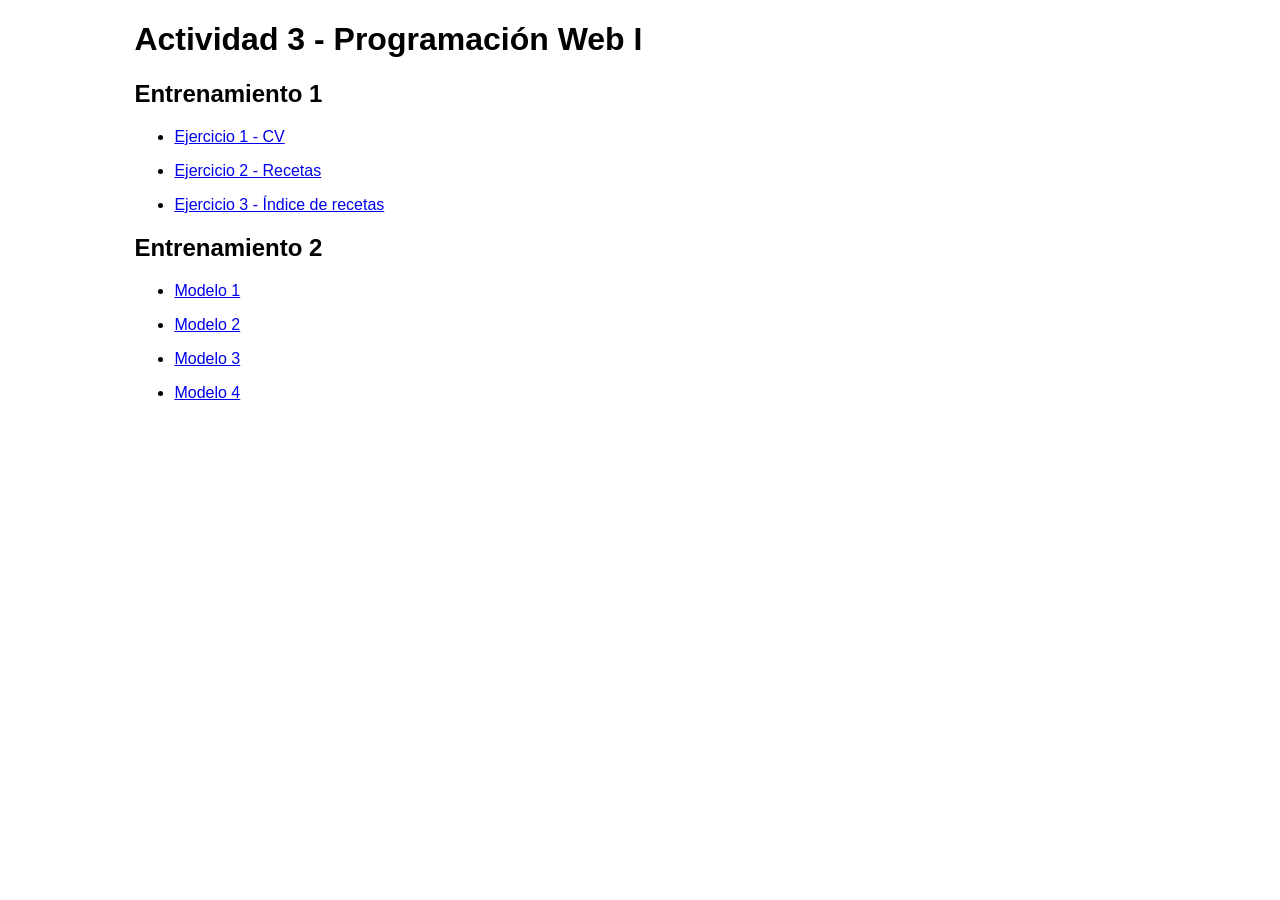
<file: index.html>
<!DOCTYPE html>
<html lang="es">
<head>
    <meta charset="UTF-8">
    <meta name="viewport" content="width=device-width, initial-scale=1.0">
    <title>Actividad 3 - Índice</title>
    <style>
        body { font-family: Arial, sans-serif; }
        main { width: 80%; margin: auto; }
        li { margin: 1em 0; }
    </style>
</head>
<body>
    <main>
        <h1>Actividad 3 - Programación Web I</h1>
        <h2>Entrenamiento 1</h2>
        <ul>
            <li><a href="entrenamiento_01/ejercicio_01/index.html">Ejercicio 1 - CV</a></li>
            <li><a href="entrenamiento_01/ejercicio_02/index.html">Ejercicio 2 - Recetas</a></li>
            <li><a href="entrenamiento_01/ejercicio_03/index.html">Ejercicio 3 - Índice de recetas</a></li>
        </ul>
        <h2>Entrenamiento 2</h2>
        <ul>
            <li><a href="entrenamiento_02/modelo1.html">Modelo 1</a></li>
            <li><a href="entrenamiento_02/modelo2.html">Modelo 2</a></li>
            <li><a href="entrenamiento_02/modelo3.html">Modelo 3</a></li>
            <li><a href="entrenamiento_02/modelo4.html">Modelo 4</a></li>
        </ul>
    </main>
</body>
</html>
</file>
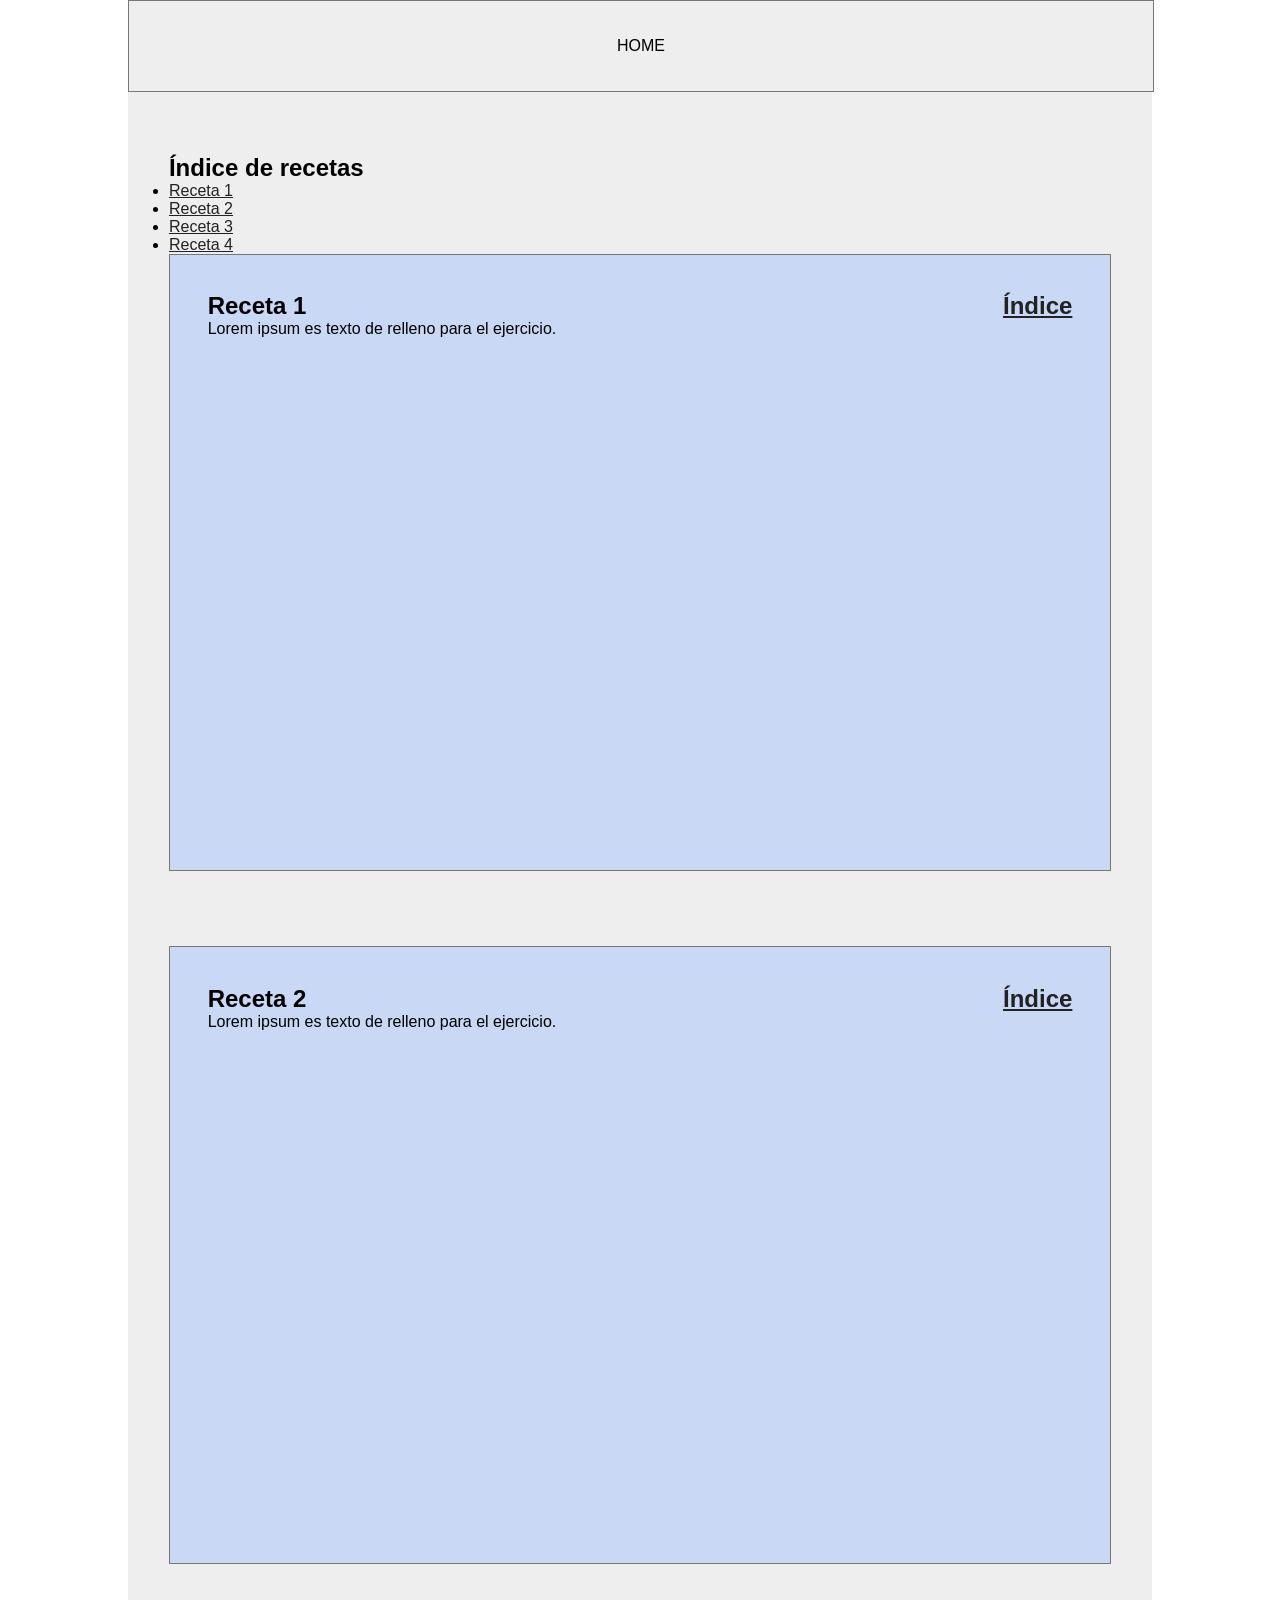
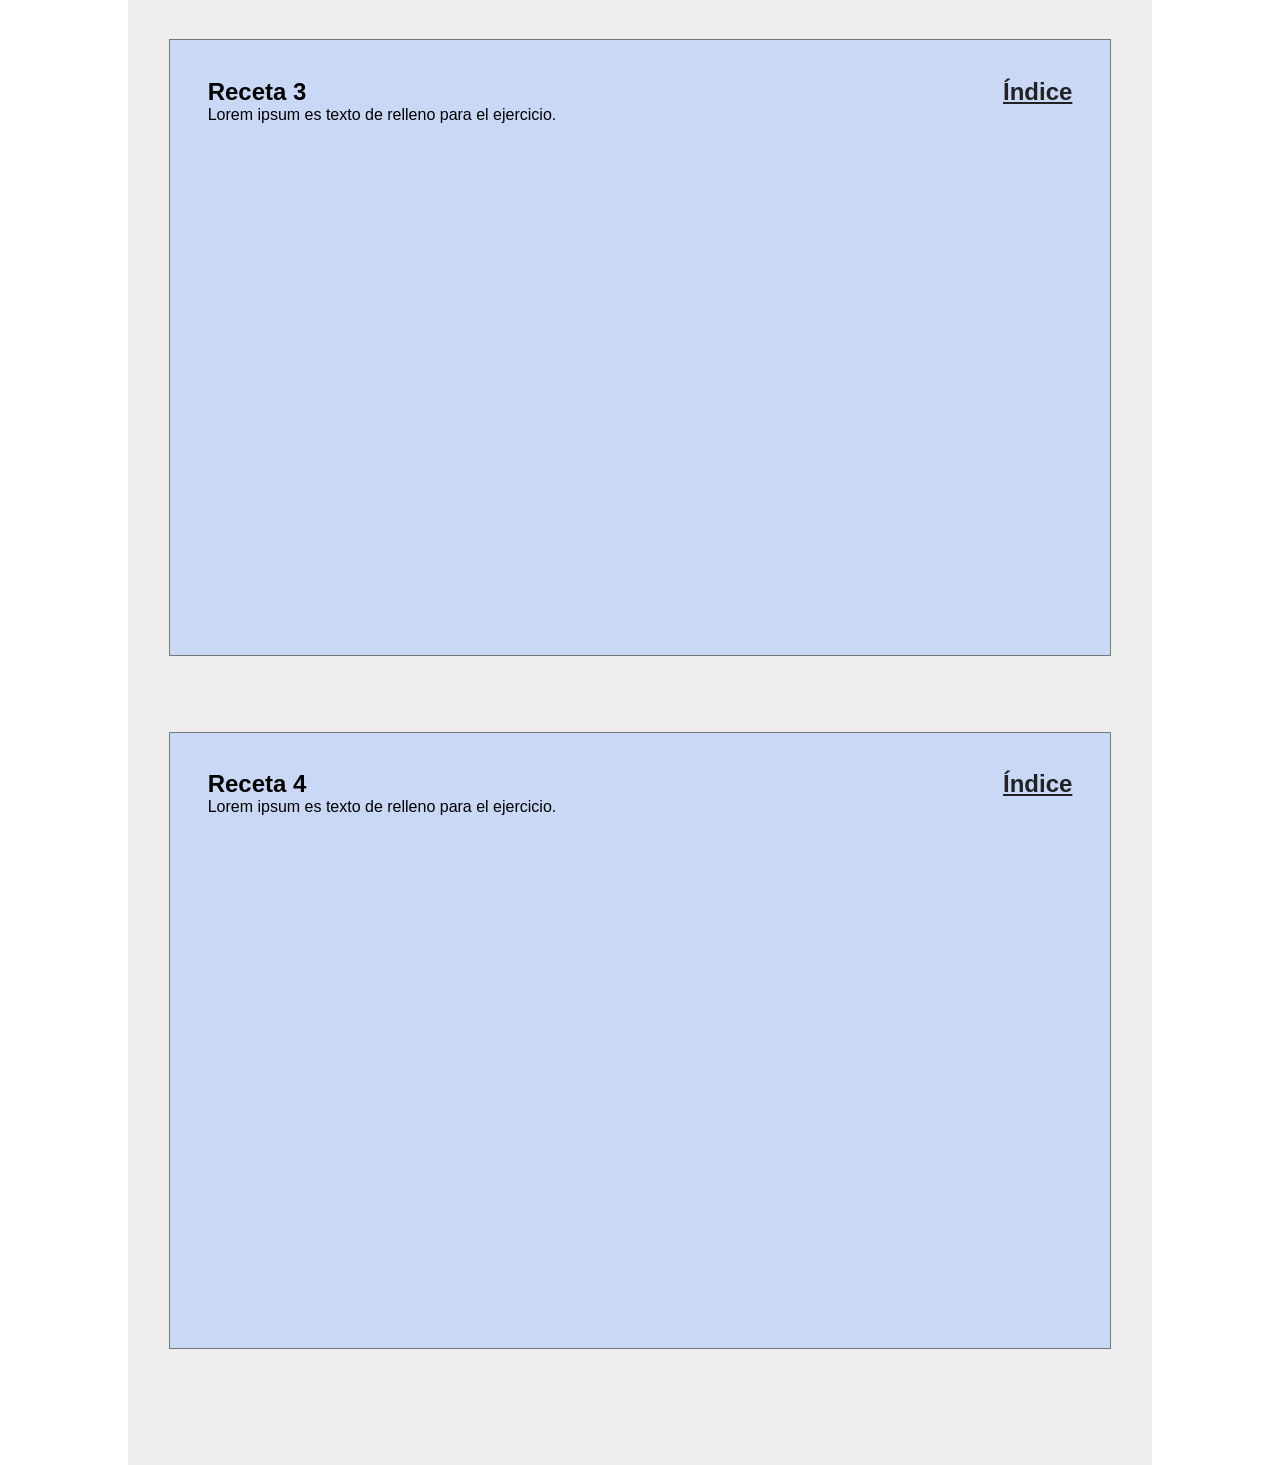
<file: entrenamiento_01/ejercicio_03/index.html>
<!DOCTYPE html><html lang="es"><head><meta charset="UTF-8"><meta name="viewport" content="width=device-width, initial-scale=1.0"><title>Índice de recetas</title><link rel="stylesheet" href="styles.css"></head><body><div class="pagina"><header id="inicio">HOME</header><main><h2>Índice de recetas</h2><ul><li><a href="#receta1">Receta 1</a></li><li><a href="#receta2">Receta 2</a></li><li><a href="#receta3">Receta 3</a></li><li><a href="#receta4">Receta 4</a></li></ul><section class="receta" id="receta1"><h2>Receta 1 <a href="#inicio">Índice</a></h2><p>Lorem ipsum es texto de relleno para el ejercicio.</p></section><section class="receta" id="receta2"><h2>Receta 2 <a href="#inicio">Índice</a></h2><p>Lorem ipsum es texto de relleno para el ejercicio.</p></section><section class="receta" id="receta3"><h2>Receta 3 <a href="#inicio">Índice</a></h2><p>Lorem ipsum es texto de relleno para el ejercicio.</p></section><section class="receta" id="receta4"><h2>Receta 4 <a href="#inicio">Índice</a></h2><p>Lorem ipsum es texto de relleno para el ejercicio.</p></section></main></div></body></html>
</file>
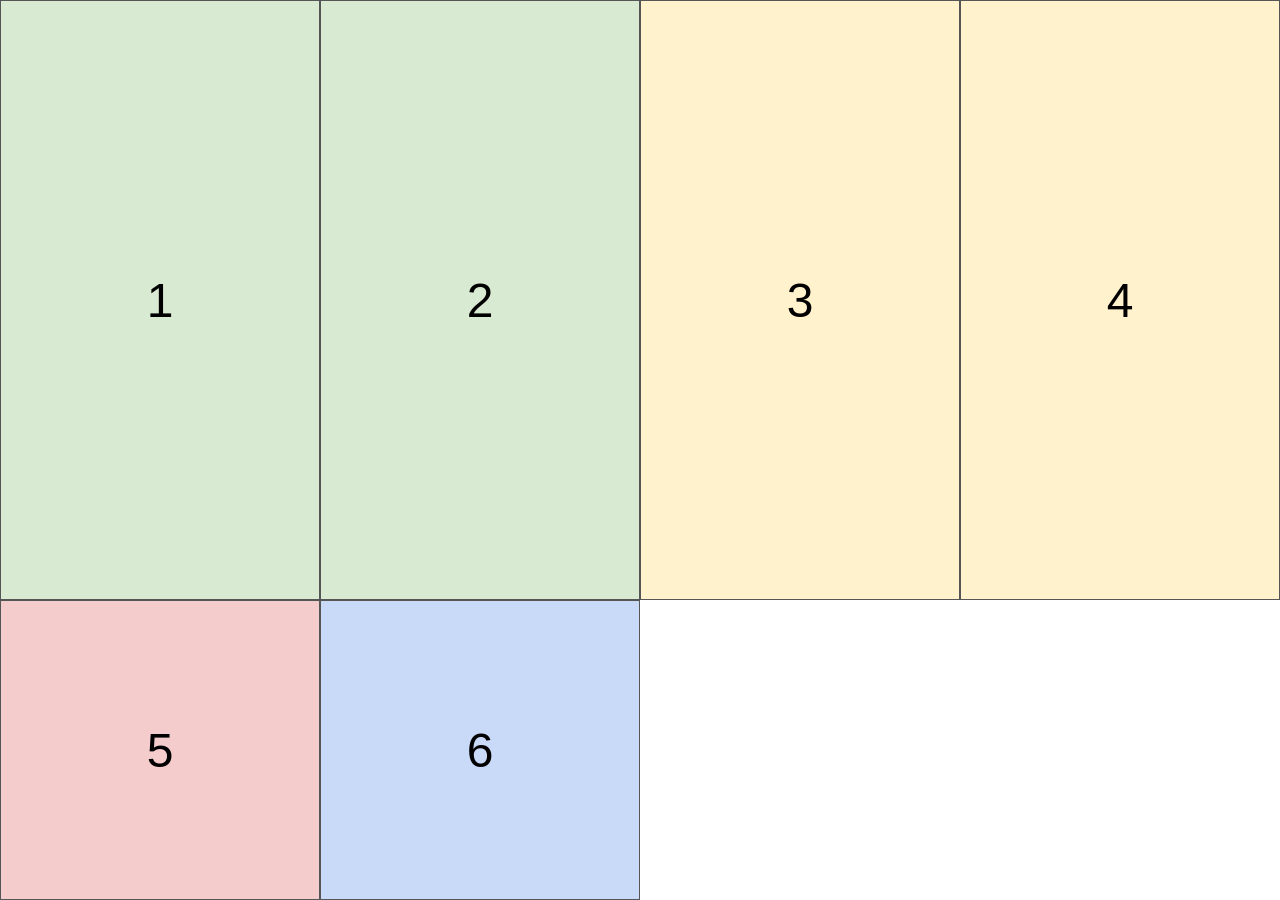
<file: entrenamiento_02/modelo1.html>
<!DOCTYPE html><html lang="es"><head><meta charset="UTF-8"><meta name="viewport" content="width=device-width, initial-scale=1.0"><title>Modelo 1</title><link rel="stylesheet" href="styles.css"><style>.modelo { grid-template-columns: 1fr 1fr 1fr 1fr; grid-template-rows: 2fr 1fr; grid-template-areas: "uno dos" "tres cuatro cinco seis"; }

@media screen and (max-width: 700px) { .modelo { grid-template-columns: 1fr 1fr; grid-template-rows: 1fr 1fr 1fr 1fr; grid-template-areas: "uno uno" "dos dos" "tres cuatro" "cinco seis"; } }
</style></head><body><main class="modelo"><div class="celda uno">1</div><div class="celda dos">2</div><div class="celda tres">3</div><div class="celda cuatro">4</div><div class="celda cinco">5</div><div class="celda seis">6</div></main></body></html>
</file>
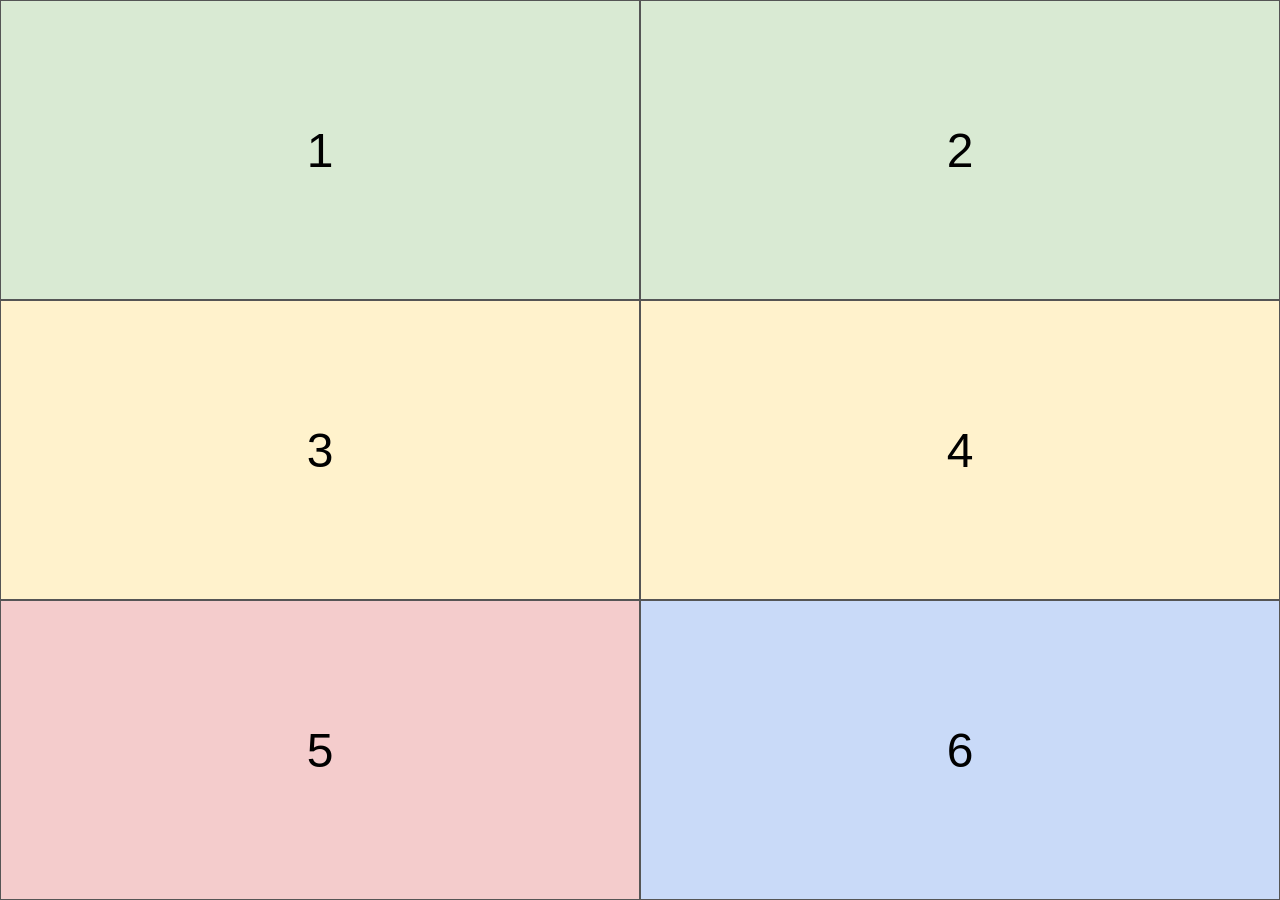
<file: entrenamiento_02/modelo2.html>
<!DOCTYPE html><html lang="es"><head><meta charset="UTF-8"><meta name="viewport" content="width=device-width, initial-scale=1.0"><title>Modelo 2</title><link rel="stylesheet" href="styles.css"><style>.modelo { grid-template-columns: 1fr 1fr; grid-template-rows: 1fr 1fr 1fr; grid-template-areas: "uno dos" "tres cuatro" "cinco seis"; }

@media screen and (max-width: 700px) { .modelo { grid-template-columns: 1fr 1fr; grid-template-rows: 1fr 1fr 1fr 1fr 1fr; grid-template-areas: "seis seis" "cinco cinco" "tres cuatro" "dos dos" "uno uno"; } }
</style></head><body><main class="modelo"><div class="celda uno">1</div><div class="celda dos">2</div><div class="celda tres">3</div><div class="celda cuatro">4</div><div class="celda cinco">5</div><div class="celda seis">6</div></main></body></html>
</file>
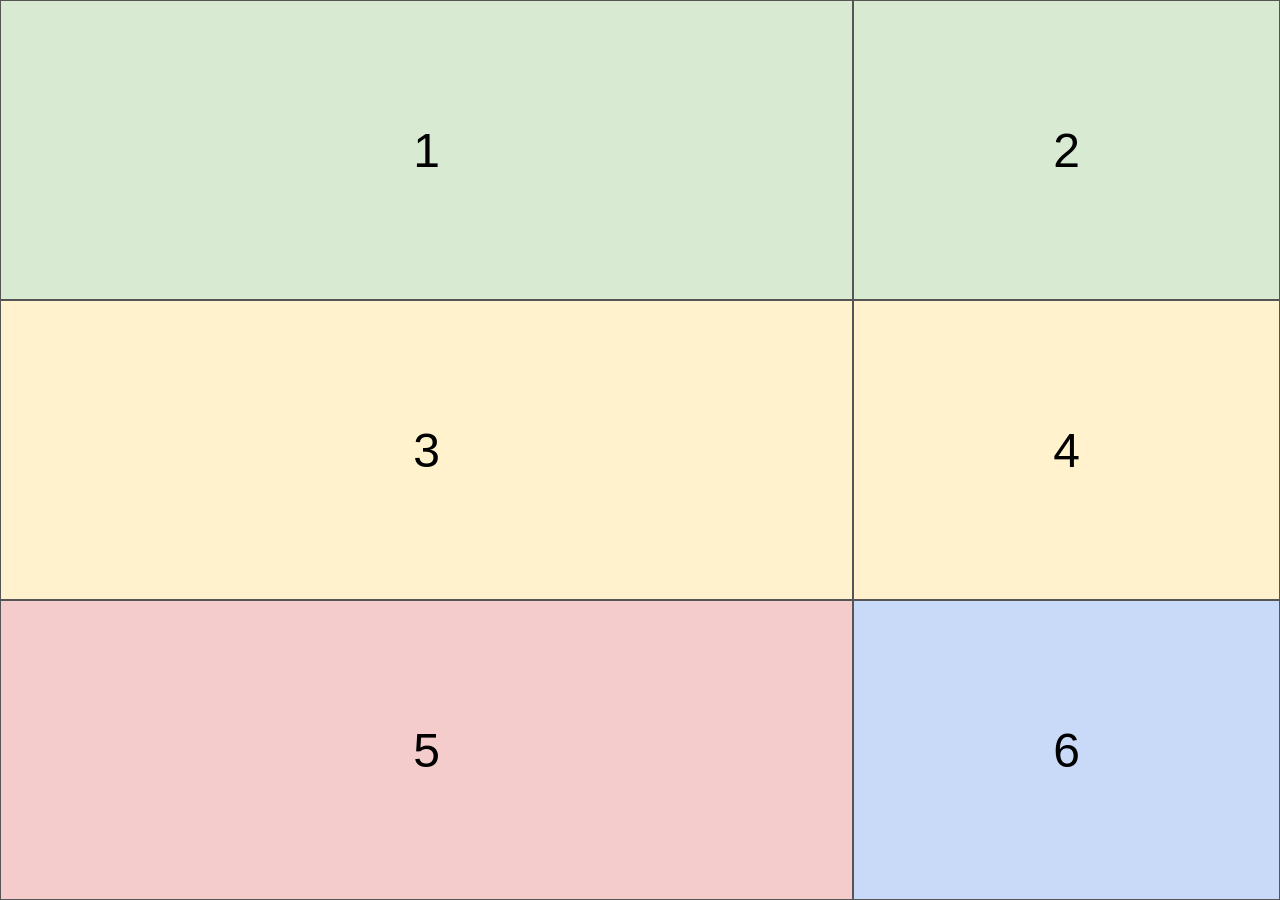
<file: entrenamiento_02/modelo3.html>
<!DOCTYPE html><html lang="es"><head><meta charset="UTF-8"><meta name="viewport" content="width=device-width, initial-scale=1.0"><title>Modelo 3</title><link rel="stylesheet" href="styles.css"><style>.modelo { grid-template-columns: 2fr 1fr; grid-template-rows: 1fr 1fr 1fr; grid-template-areas: "uno dos" "tres cuatro" "cinco seis"; }

@media screen and (max-width: 700px) { .modelo { grid-template-columns: 1fr; grid-template-rows: 1fr 1fr 1fr; grid-template-areas: "uno" "tres" "seis"; } .dos, .cuatro, .cinco { display: none; } }
</style></head><body><main class="modelo"><div class="celda uno">1</div><div class="celda dos">2</div><div class="celda tres">3</div><div class="celda cuatro">4</div><div class="celda cinco">5</div><div class="celda seis">6</div></main></body></html>
</file>
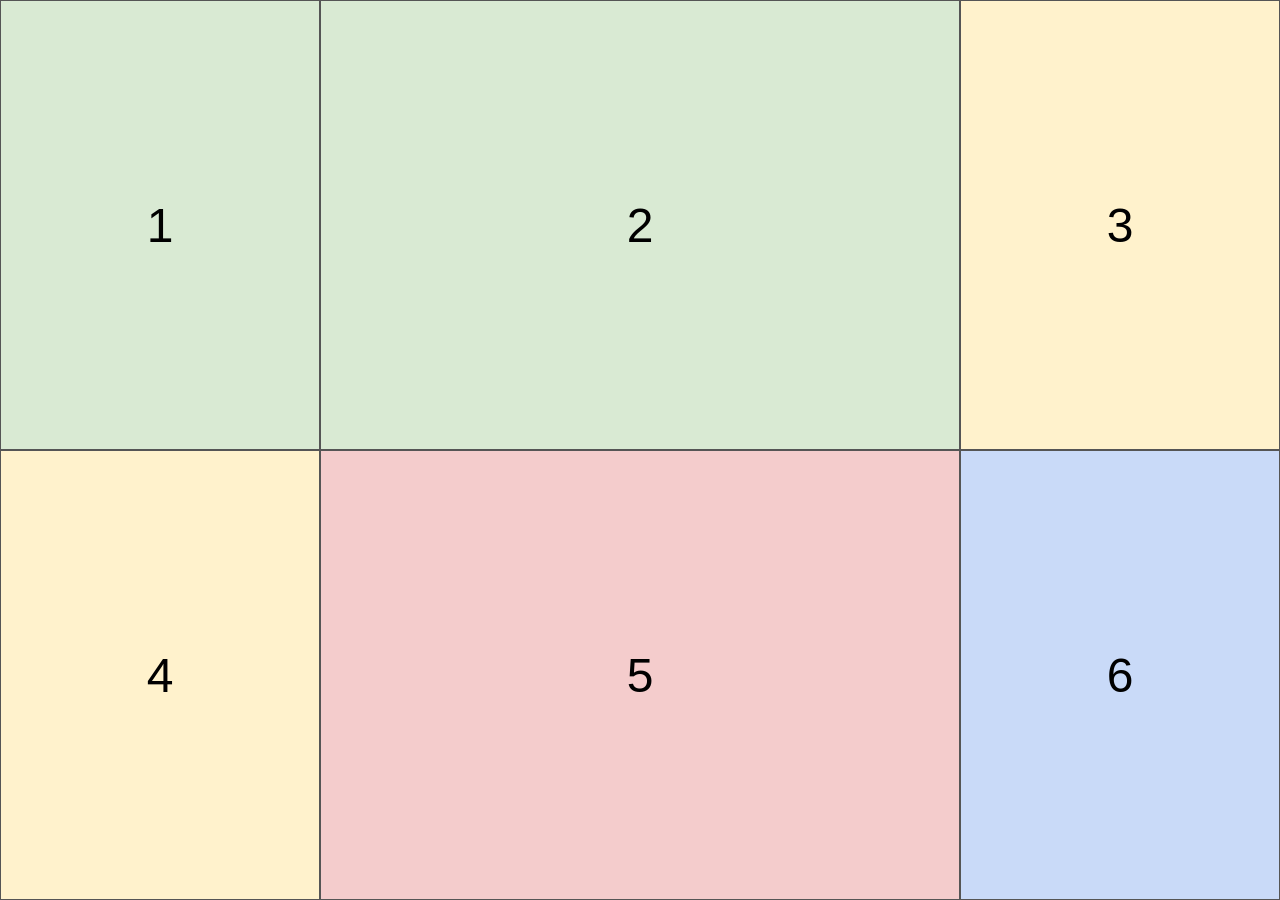
<file: entrenamiento_02/modelo4.html>
<!DOCTYPE html><html lang="es"><head><meta charset="UTF-8"><meta name="viewport" content="width=device-width, initial-scale=1.0"><title>Modelo 4</title><link rel="stylesheet" href="styles.css"><style>.modelo { grid-template-columns: 1fr 2fr 1fr; grid-template-rows: 1fr 1fr; grid-template-areas: "uno dos cuatro" "cinco tres cuatro"; }

@media screen and (max-width: 900px) and (min-width: 701px) { .modelo { grid-template-columns: 2fr 1fr; grid-template-rows: 1fr 1fr 1fr; grid-template-areas: "uno dos" "tres cuatro" "cinco seis"; } }
@media screen and (max-width: 700px) { .modelo { grid-template-columns: 1fr; grid-template-rows: 1fr 1fr 1fr 1fr 1fr 1fr; grid-template-areas: "uno" "dos" "tres" "cuatro" "cinco" "seis"; } }
</style></head><body><main class="modelo"><div class="celda uno">1</div><div class="celda dos">2</div><div class="celda tres">3</div><div class="celda cuatro">4</div><div class="celda cinco">5</div><div class="celda seis">6</div></main></body></html>
</file>
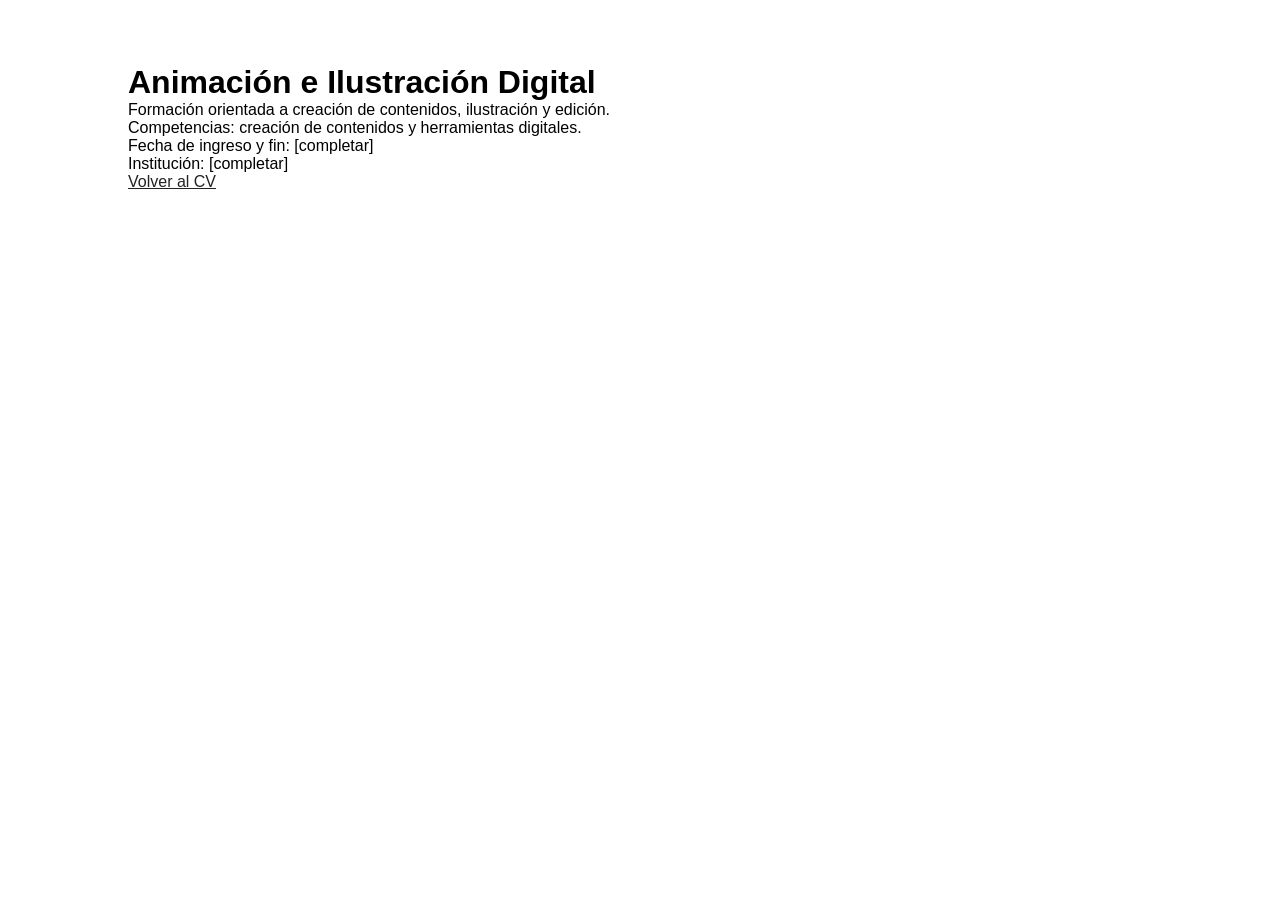
<file: entrenamiento_01/ejercicio_01/animacion.html>
<!DOCTYPE html>
<html lang="es">
<head><meta charset="UTF-8"><meta name="viewport" content="width=device-width, initial-scale=1.0"><title>Animación e Ilustración Digital</title><link rel="stylesheet" href="detalle.css"></head>
<body><main class="detalle"><h1>Animación e Ilustración Digital</h1><p>Formación orientada a creación de contenidos, ilustración y edición.</p><p>Competencias: creación de contenidos y herramientas digitales.</p><p>Fecha de ingreso y fin: [completar]</p><p>Institución: [completar]</p><p><a href="index.html">Volver al CV</a></p></main></body></html>
</file>
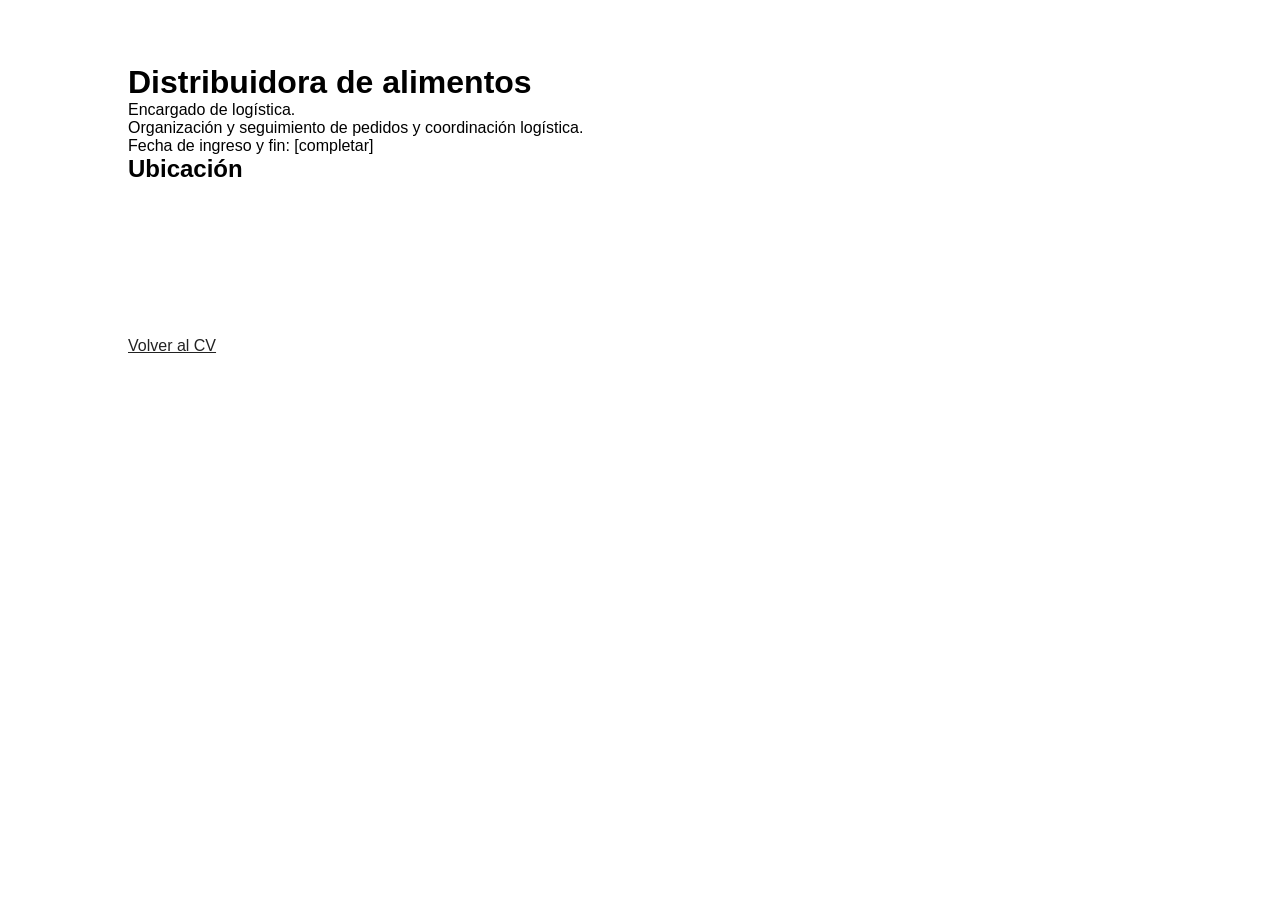
<file: entrenamiento_01/ejercicio_01/experiencia_1.html>
<!DOCTYPE html>
<html lang="es">
<head><meta charset="UTF-8"><meta name="viewport" content="width=device-width, initial-scale=1.0"><title>Distribuidora de alimentos</title><link rel="stylesheet" href="detalle.css"></head>
<body><main class="detalle"><h1>Distribuidora de alimentos</h1><p>Encargado de logística.</p><p>Organización y seguimiento de pedidos y coordinación logística.</p><p>Fecha de ingreso y fin: [completar]</p><h2>Ubicación</h2><iframe class="mapa" src="https://www.openstreetmap.org/export/embed.html?bbox=-58.70%2C-34.70%2C-58.45%2C-34.50&layer=mapnik" title="Mapa"></iframe><p><a href="index.html">Volver al CV</a></p></main></body></html>
</file>
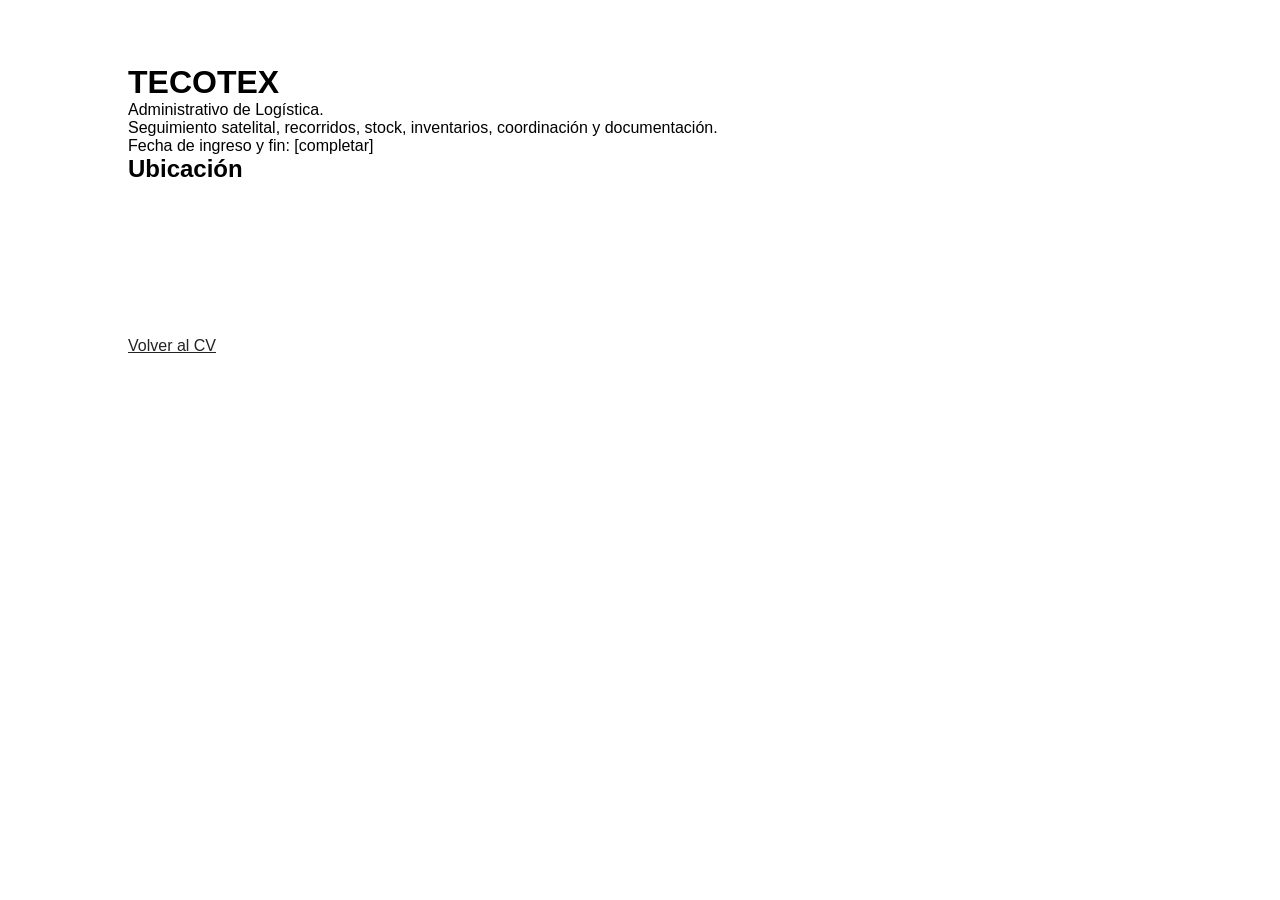
<file: entrenamiento_01/ejercicio_01/experiencia_2.html>
<!DOCTYPE html>
<html lang="es">
<head><meta charset="UTF-8"><meta name="viewport" content="width=device-width, initial-scale=1.0"><title>TECOTEX</title><link rel="stylesheet" href="detalle.css"></head>
<body><main class="detalle"><h1>TECOTEX</h1><p>Administrativo de Logística.</p><p>Seguimiento satelital, recorridos, stock, inventarios, coordinación y documentación.</p><p>Fecha de ingreso y fin: [completar]</p><h2>Ubicación</h2><iframe class="mapa" src="https://www.openstreetmap.org/export/embed.html?bbox=-58.70%2C-34.70%2C-58.45%2C-34.50&layer=mapnik" title="Mapa"></iframe><p><a href="index.html">Volver al CV</a></p></main></body></html>
</file>
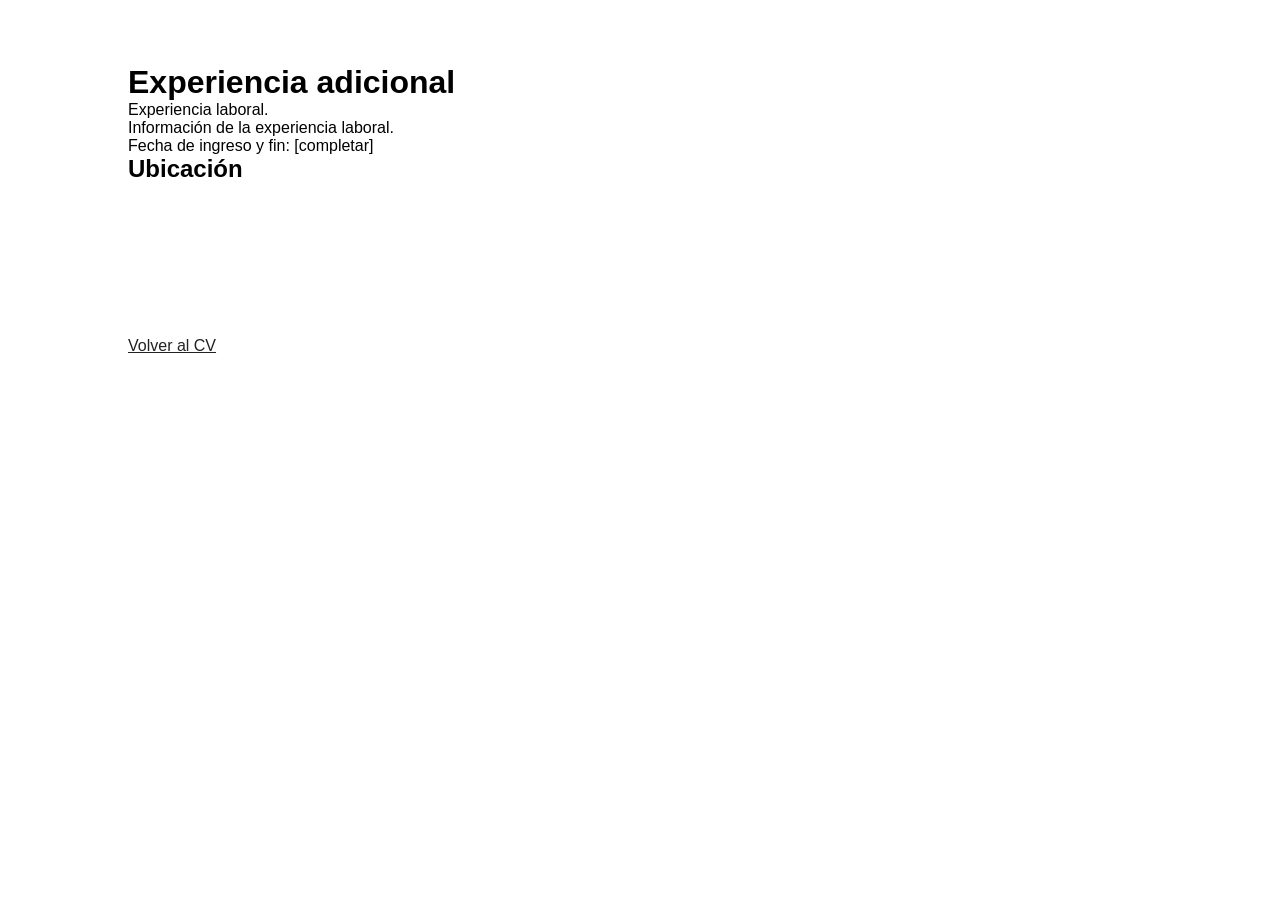
<file: entrenamiento_01/ejercicio_01/experiencia_3.html>
<!DOCTYPE html>
<html lang="es">
<head><meta charset="UTF-8"><meta name="viewport" content="width=device-width, initial-scale=1.0"><title>Experiencia adicional</title><link rel="stylesheet" href="detalle.css"></head>
<body><main class="detalle"><h1>Experiencia adicional</h1><p>Experiencia laboral.</p><p>Información de la experiencia laboral.</p><p>Fecha de ingreso y fin: [completar]</p><h2>Ubicación</h2><iframe class="mapa" src="https://www.openstreetmap.org/export/embed.html?bbox=-58.70%2C-34.70%2C-58.45%2C-34.50&layer=mapnik" title="Mapa"></iframe><p><a href="index.html">Volver al CV</a></p></main></body></html>
</file>
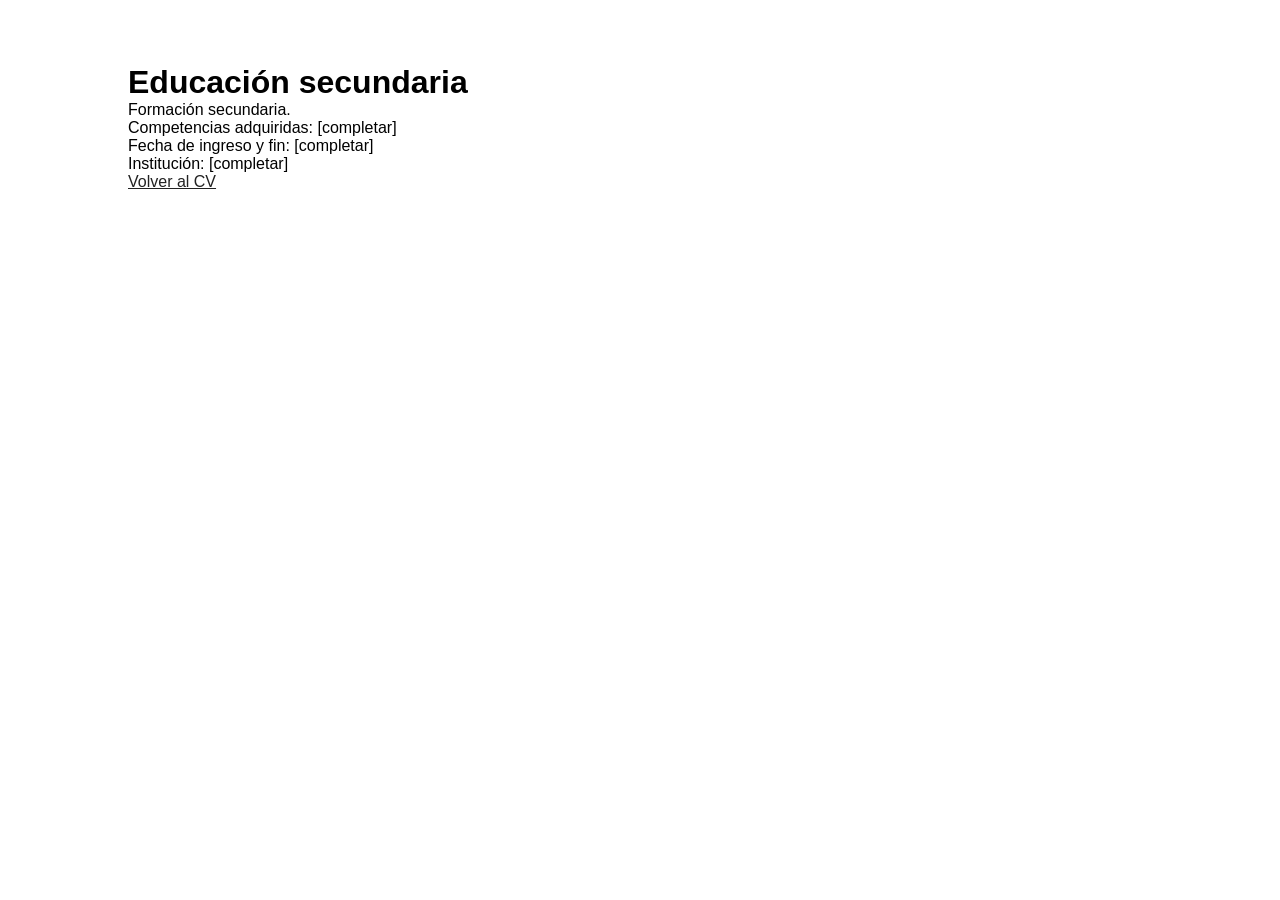
<file: entrenamiento_01/ejercicio_01/secundario.html>
<!DOCTYPE html>
<html lang="es">
<head><meta charset="UTF-8"><meta name="viewport" content="width=device-width, initial-scale=1.0"><title>Educación secundaria</title><link rel="stylesheet" href="detalle.css"></head>
<body><main class="detalle"><h1>Educación secundaria</h1><p>Formación secundaria.</p><p>Competencias adquiridas: [completar]</p><p>Fecha de ingreso y fin: [completar]</p><p>Institución: [completar]</p><p><a href="index.html">Volver al CV</a></p></main></body></html>
</file>
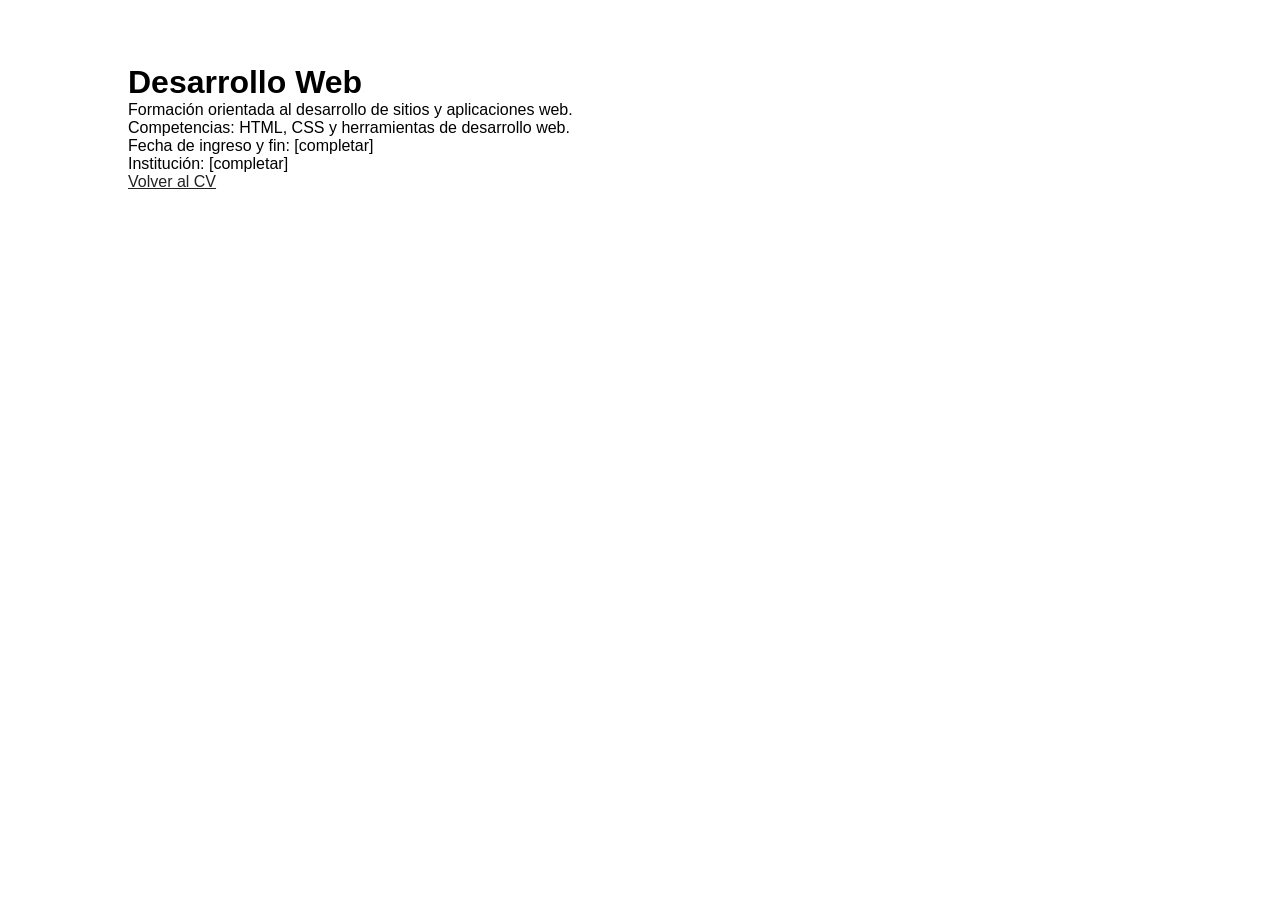
<file: entrenamiento_01/ejercicio_01/universidad.html>
<!DOCTYPE html>
<html lang="es">
<head><meta charset="UTF-8"><meta name="viewport" content="width=device-width, initial-scale=1.0"><title>Desarrollo Web</title><link rel="stylesheet" href="detalle.css"></head>
<body><main class="detalle"><h1>Desarrollo Web</h1><p>Formación orientada al desarrollo de sitios y aplicaciones web.</p><p>Competencias: HTML, CSS y herramientas de desarrollo web.</p><p>Fecha de ingreso y fin: [completar]</p><p>Institución: [completar]</p><p><a href="index.html">Volver al CV</a></p></main></body></html>
</file>
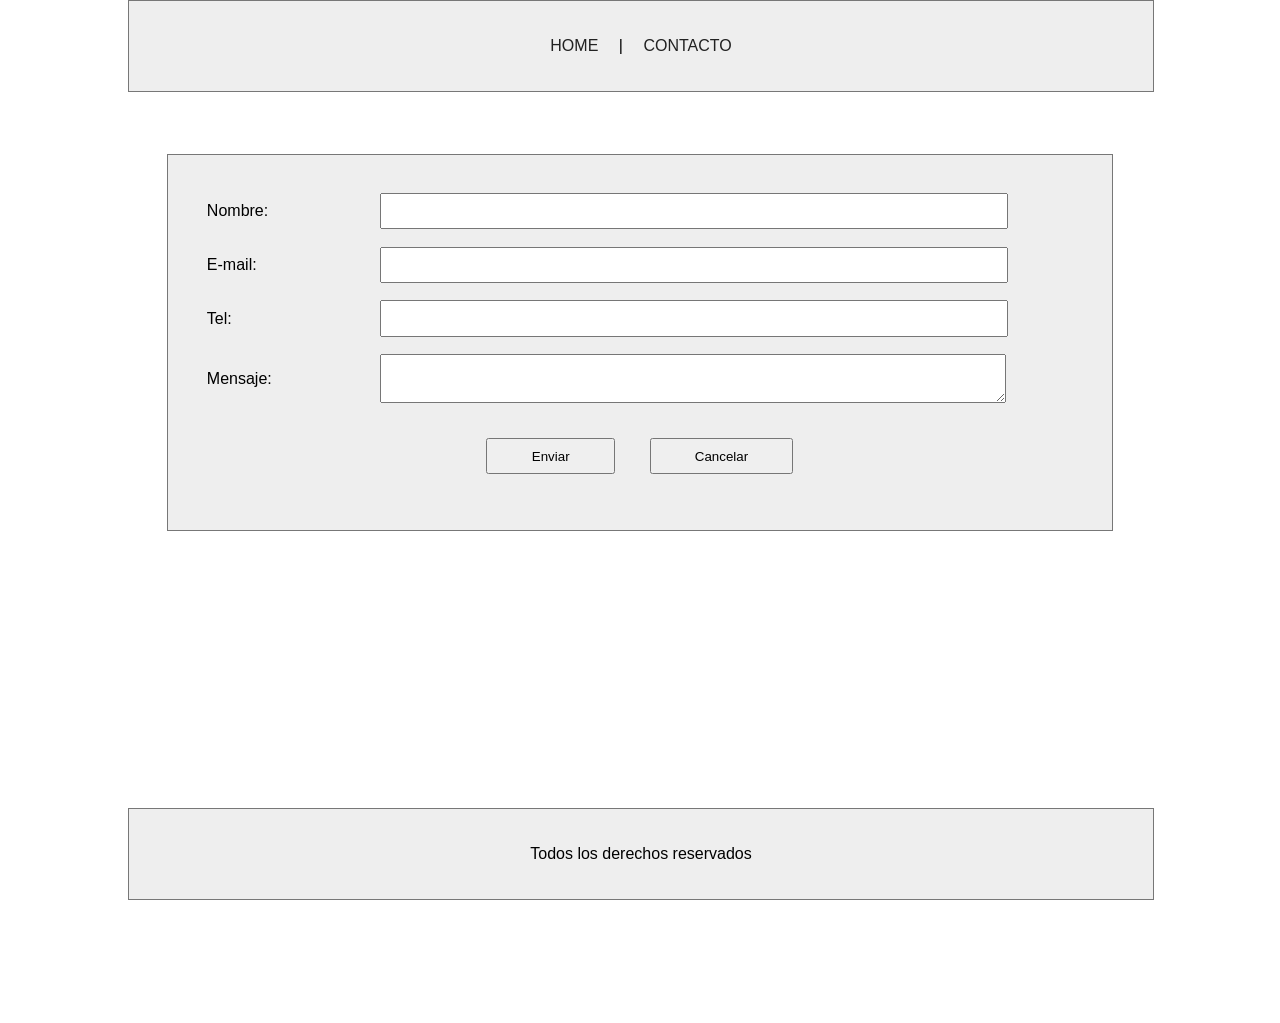
<file: entrenamiento_01/ejercicio_02/contacto.html>
<!DOCTYPE html><html lang="es"><head><meta charset="UTF-8"><meta name="viewport" content="width=device-width, initial-scale=1.0"><title>Contacto</title><link rel="stylesheet" href="styles.css"></head><body><div class="pagina"><nav><a href="index.html">HOME</a> | <a href="contacto.html">CONTACTO</a></nav><main><form><div class="campo"><label for="nombre">Nombre:</label><input id="nombre" name="nombre" type="text" required></div><div class="campo"><label for="email">E-mail:</label><input id="email" name="email" type="email" required></div><div class="campo"><label for="tel">Tel:</label><input id="tel" name="tel" type="tel" required></div><div class="campo"><label for="mensaje">Mensaje:</label><textarea id="mensaje" name="mensaje" required></textarea></div><div class="botones"><button type="submit">Enviar</button><button type="reset">Cancelar</button></div></form></main><footer>Todos los derechos reservados</footer></div></body></html>
</file>
<file: entrenamiento_01/ejercicio_03/styles.css>
* { margin: 0; padding: 0; }
body { font-family: Arial, sans-serif; }
.pagina { width: 80%; margin: auto; background-color: #eee; }
header { position: fixed; top: 0; width: 80%; height: 10%; display: flex; justify-content: center; align-items: center; border: 0.1rem solid #777; background-color: #eee; z-index: 2; }
main { padding: 15% 4% 4%; }
.receta { min-height: 60vh; margin-bottom: 8%; padding: 4%; background-color: #c9d8f5; border: 0.1rem solid #777; }
.receta h2 { display: flex; justify-content: space-between; }
a { color: #222; }
@media screen and (max-width: 700px) { .pagina, header { width: 100%; } }
</file>
<file: entrenamiento_02/styles.css>
* { margin: 0; padding: 0; }
html, body { width: 100%; height: 100%; }
body { font-family: Arial, sans-serif; }
.modelo { width: 100%; height: 100%; display: grid; }
.celda { border: 0.1rem solid #555; display: flex; align-items: center; justify-content: center; font-size: 3em; }
.uno, .dos { background-color: #d9ead3; }
.tres, .cuatro { background-color: #fff2cc; }
.cinco { background-color: #f4cccc; }
.seis { background-color: #c9daf8; }
</file>
<file: entrenamiento_01/ejercicio_01/detalle.css>
* { margin: 0; padding: 0; }
body { font-family: Arial, sans-serif; }
.detalle { width: 80%; margin: auto; padding: 5%; }
a { color: #222; }
.mapa { width: 100%; height: 40%; border: none; }
</file>
<file: entrenamiento_01/ejercicio_02/styles.css>
* { margin: 0; padding: 0; }
html, body { height: 100%; }
body { font-family: Arial, sans-serif; }
.pagina { width: 80%; height: 100%; margin: auto; }
nav { position: fixed; top: 0; width: 80%; height: 10%; display: flex; justify-content: center; align-items: center; border: 0.1rem solid #777; background-color: #eee; z-index: 2; }
nav a { margin: 0 2%; color: #222; text-decoration: none; }
main { margin-top: 12%; margin-bottom: 12%; padding: 3%; }
.receta { border: 0.15rem solid #777; border-radius: 2rem 0 2rem 0; padding: 3%; margin-bottom: 5%; }
.receta img { display: block; width: 80%; margin: auto; border: 0.1rem solid #777; }
footer { position: fixed; bottom: 0; width: 80%; height: 10%; display: flex; justify-content: center; align-items: center; border: 0.1rem solid #777; background-color: #eee; }
form { width: 90%; margin: auto; padding: 4%; background-color: #eee; border: 0.1rem solid #777; }
.campo { display: flex; margin-bottom: 2%; align-items: center; }
.campo label { width: 20%; }
.campo input, .campo textarea { width: 70%; padding: 1%; }
.botones { display: flex; justify-content: center; }
button { margin: 2%; padding: 1% 5%; }
@media screen and (max-width: 700px) {
    .pagina, nav, footer { width: 100%; }
    .campo { flex-direction: column; align-items: flex-start; }
    .campo label, .campo input, .campo textarea { width: 100%; }
}
</file>
